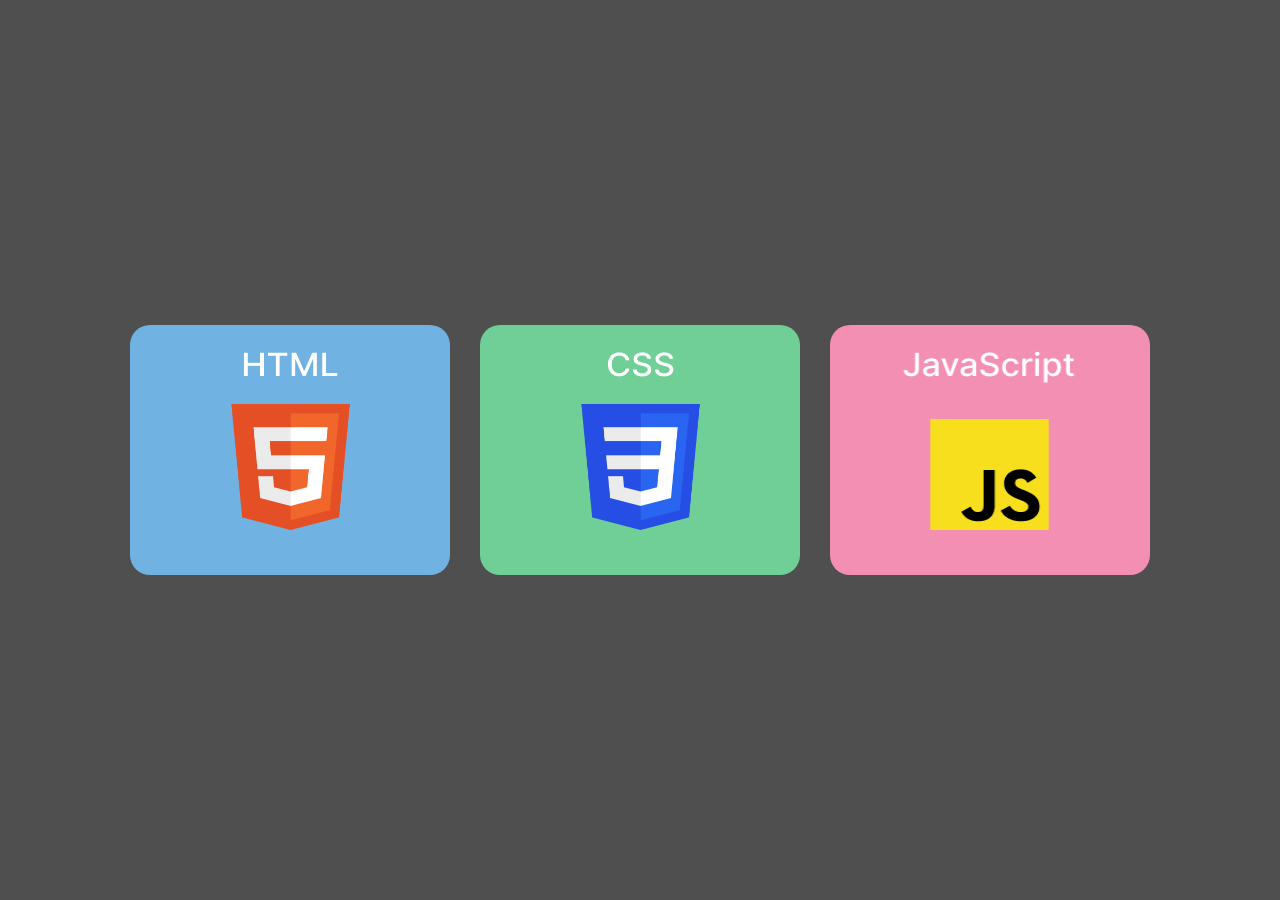
<file: index.html>
</html>

<!DOCTYPE html>
<html>
   <head>
      <meta charset="utf-8" />
      <title>knagh</title>
      <link rel="stylesheet" href="style.css">
      <link rel="preconnect" href="https://fonts.googleapis.com">
      <link rel="preconnect" href="https://fonts.gstatic.com" crossorigin>
      <link href="https://fonts.googleapis.com/css2?family=Roboto:wght@400;500;700;900&display=swap" rel="stylesheet">
   </head>
   <body>
      <div class="block">
         <div class="content">
            <a href="page_html.html"><img src="html_img.png" class="cards cards1"></a>
            <a href="css.html"><img src="CSS_img.png" class="cards cards2"></a>
            <a href="Java.html"><img src="Java_img.png" class="cards cards3"></a>
         </div>
      </div>
   </body>
</html>
</file>
<file: style.css>
body{
    margin: 0px;
}

.block{
    background-color: #4F4F4F;
    width: 100%;
    height: 100%;
    position: fixed;
    top: 0;
    left: 0;
    overflow: auto;   
   }

.content{
    display: flex;
    align-items: center;
    position: absolute;
    top: 50%;
    left: 50%;
    transform: translate(-50%, -50%);
}

.cards{
    width: 320px;
    height: 250px;
    border-radius: 20px;
    display: block;
}

.cards:hover{
    width: 330px;
    height: 260px;
}

.cards1{
    background: #70B2E2;
}

.cards2{
    background: #6FCF97;
    margin-left: 30px;
}

.cards3{
    background: #F38FB3;
    margin-left: 30px;
}
</file>
